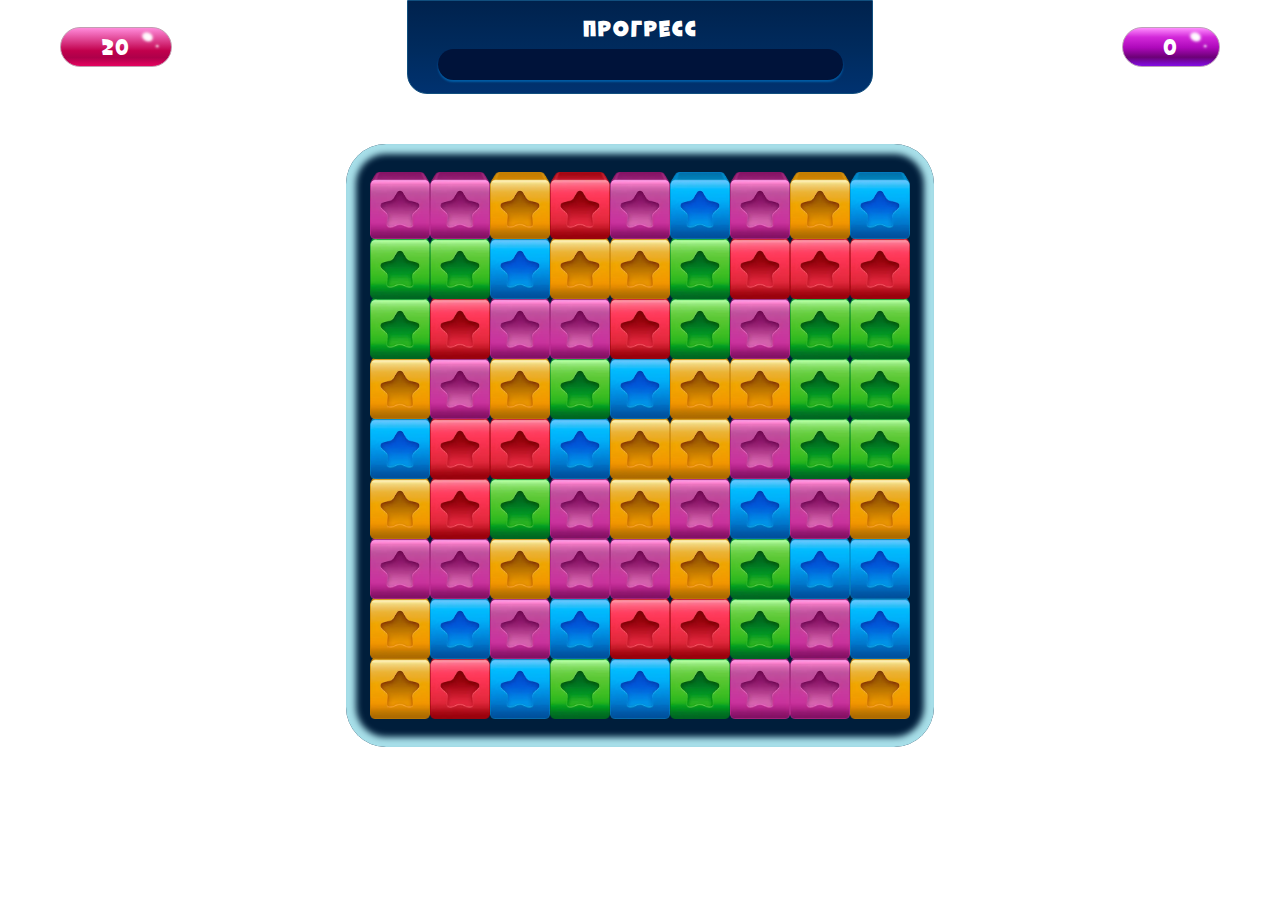
<file: index.html>
<!DOCTYPE html><html lang="ru"><head>    <meta charset="UTF-8">    <meta name="viewport" content="width=device-width, initial-scale=1.0">    <link rel="shortcut icon" href="/img/icon/icon.ico" type="image/x-icon">    <link rel="stylesheet" href="css/style.min.css">    <title>Game</title></head><body>    <section class="game">        <header class="game__header header">            <div class="header__indent container">                <div class="header__wrapper">                    <div class="header__step">                        <p class="header__step-text">0</p>                    </div>                    <div class="header__progress">                        <h1 class="header__progress-text">Прогресс</h1>                        <div class="header__progress-scale">                            <span class="header__progress-value"></span>                        </div>                    </div>                    <div class="header__score">                        <p class="header__score-text">0</p>                    </div>                </div>            </div>        </header>        <div class="game__popup popup">            <div class="popup__wrapper">                <div class="popup__header">                    <p class="popup__header-text">Время</p>                </div>                <div class="popup__inbetweener">                    <div class="popup__inbetweener-score">                        <p class="popup__inbetweener-title">очки:</p>                        <span class="popup__inbetweener-item">0</span>                    </div>                </div>            </div>        </div>        <div class="game__wrapper container">            <div class="game__inner">                <div class="game__columns">                </div>            </div>        </div>    </section>    <script src="scripts/script.min.js" defer></script></body></html>
</file>
<file: css/style.min.css>
@charset "UTF-8";*{padding:0;margin:0;border:0}*,:after,:before{-webkit-box-sizing:border-box;box-sizing:border-box}:active,:focus{outline:0}a:active,a:focus{outline:0}aside,footer,header,nav{display:block}body,html{height:100%;width:100%;font-size:100%;line-height:1;font-size:14px;-ms-text-size-adjust:100%;-moz-text-size-adjust:100%;-webkit-text-size-adjust:100%}button,input,textarea{font-family:inherit}input::-ms-clear{display:none}button{cursor:pointer}button::-moz-focus-inner{padding:0;border:0}a,a:visited{text-decoration:none}a:hover{text-decoration:none}ul li{list-style:none}img{vertical-align:top}@font-face{font-family:Marvin;font-display:swap;src:url(../fonts/Marvin.woff) format("woff"),url(../fonts/Marvin.woff2) format("woff2");font-weight:initial;font-style:initial}.header__progress-text,.header__score-text,.header__step-text{letter-spacing:2px;color:#fff;text-align:center;font-size:20px}.header__score,.header__step{padding:9px 40px;height:-webkit-min-content;height:-moz-min-content;height:min-content}.header__indent{padding:0 20px}.header__wrapper{position:relative;display:-webkit-box;display:-ms-flexbox;display:flex;-webkit-box-align:center;-ms-flex-align:center;align-items:center;-ms-flex-pack:distribute;justify-content:space-around}.header__score::before,.header__step::before{content:"";position:absolute;top:0;right:9px;width:24px;height:23px;background:url(../img/header/Layer20.png) center/contain no-repeat}.header__step{position:absolute;left:0;background:#ff8bdb;background:-webkit-gradient(linear,left top,left bottom,from(#ff8bdb),color-stop(60%,#c1004c),color-stop(78%,#ae004a),to(#e4025f));background:-o-linear-gradient(top,#ff8bdb 0,#c1004c 60%,#ae004a 78%,#e4025f 100%);background:linear-gradient(180deg,#ff8bdb 0,#c1004c 60%,#ae004a 78%,#e4025f 100%);border:1px solid #c29eb1;border-radius:20px}.header__progress{background:#00224d;background:-webkit-gradient(linear,left top,left bottom,from(#00224d),color-stop(54%,#002b5e),to(#003270));background:-o-linear-gradient(top,#00224d 0,#002b5e 54%,#003270 100%);background:linear-gradient(180deg,#00224d 0,#002b5e 54%,#003270 100%);-webkit-box-sizing:content-box;box-sizing:content-box;border:1px solid #114f7e;border-radius:0 0 20px 20px;padding:13px 7px;margin:0 auto;width:450px}.header__progress-text{line-height:30px;margin-bottom:5px}.header__progress-scale{-webkit-box-shadow:0 2px 2px #005ca4;box-shadow:0 2px 2px #005ca4;background:#00133a;padding:3px;border-radius:20px;width:90%;margin:0 auto;height:31px}.header__progress-value{display:block;background:#b2ff41;background:-webkit-gradient(linear,left top,left bottom,from(#b2ff41),color-stop(54%,#00a800),to(#00ec00));background:-o-linear-gradient(top,#b2ff41 0,#00a800 54%,#00ec00 100%);background:linear-gradient(180deg,#b2ff41 0,#00a800 54%,#00ec00 100%);border-radius:20px;width:50%;height:100%}.header__score{position:absolute;right:0;background:#ff8dfe;background:-webkit-gradient(linear,left top,left bottom,from(#ff8dfe),color-stop(24%,#d228d9),color-stop(52%,#ad08ba),color-stop(77%,#6c0176),to(#820ce5));background:-o-linear-gradient(top,#ff8dfe 0,#d228d9 24%,#ad08ba 52%,#6c0176 77%,#820ce5 100%);background:linear-gradient(180deg,#ff8dfe 0,#d228d9 24%,#ad08ba 52%,#6c0176 77%,#820ce5 100%);border-radius:20px;border:1px solid #bea0b9}body{font-family:Marvin;-webkit-user-select:none;-moz-user-select:none;-ms-user-select:none;user-select:none}.container{max-width:1200px;width:100%;margin:0 auto}.game{height:100%}.game__header{padding:0 20px}.game__wrapper{display:-webkit-box;display:-ms-flexbox;display:flex;-webkit-box-pack:center;-ms-flex-pack:center;justify-content:center}.game__columns{overflow:hidden;display:-webkit-box;display:-ms-flexbox;display:flex;padding:16px 0;border-radius:9px}.game__inner{-webkit-box-shadow:inset 0 0 6px 10px #a7dfe9;box-shadow:inset 0 0 6px 10px #a7dfe9;background:#001e3b;border-radius:40px;padding:12px 24px;margin-top:50px}.game__list{position:relative;width:60px;height:540px;display:-webkit-box;display:-ms-flexbox;display:flex;-webkit-box-orient:vertical;-webkit-box-direction:normal;-ms-flex-direction:column;flex-direction:column;-webkit-box-pack:end;-ms-flex-pack:end;justify-content:flex-end}.game__list-items{position:absolute;width:60px;height:68px}.popup{background:#000000b0;display:none;-webkit-box-align:center;-ms-flex-align:center;align-items:center;-webkit-box-pack:center;-ms-flex-pack:center;justify-content:center;position:fixed;z-index:1000;top:0;left:0;right:0;bottom:0}.popup__wrapper{margin:15px;width:100%;max-width:350px}.popup__header{background:#00d2fc;background:-webkit-gradient(linear,left top,left bottom,from(#00d2fc),color-stop(19%,#0094e8),color-stop(49%,#005199),to(#003c7a));background:-o-linear-gradient(top,#00d2fc 0,#0094e8 19%,#005199 49%,#003c7a 100%);background:linear-gradient(180deg,#00d2fc 0,#0094e8 19%,#005199 49%,#003c7a 100%);border:1px solid #3875a8;border-radius:20px 20px 0 0;display:-webkit-box;display:-ms-flexbox;display:flex;-webkit-box-align:center;-ms-flex-align:center;align-items:center;-webkit-box-pack:center;-ms-flex-pack:center;justify-content:center;max-width:210px;width:100%;height:55px;margin:0 auto}.popup__header-text{font-size:24px}.popup__header-text,.popup__inbetweener-text{color:#fff;letter-spacing:2px}.popup__inbetweener,.popup__inbetweener-value{display:-webkit-box;display:-ms-flexbox;display:flex;-webkit-box-orient:vertical;-webkit-box-direction:normal;-ms-flex-direction:column;flex-direction:column;-webkit-box-align:center;-ms-flex-align:center;align-items:center}.popup__inbetweener{width:100%;-webkit-box-shadow:inset 0 0 5px 7px #00e9ff;box-shadow:inset 0 0 5px 7px #00e9ff;border-radius:20px;background:#00539e;padding:20px 0 23px 0}.popup__inbetweener-text{font-size:35px}.popup__inbetweener-scores{display:-webkit-box;display:-ms-flexbox;display:flex;-webkit-box-align:center;-ms-flex-align:center;align-items:center;-webkit-box-orient:vertical;-webkit-box-direction:normal;-ms-flex-direction:column;flex-direction:column;-webkit-box-pack:center;-ms-flex-pack:center;justify-content:center;background:#00183b;background:-webkit-gradient(linear,left top,left bottom,from(#00183b),color-stop(54%,#002a5c),to(#003371));background:-o-linear-gradient(top,#00183b 0,#002a5c 54%,#003371 100%);background:linear-gradient(180deg,#00183b 0,#002a5c 54%,#003371 100%);-webkit-box-shadow:0 0 3px 0 #0089ff;box-shadow:0 0 3px 0 #0089ff;border-radius:20px;width:80%;padding:13px 0}.popup__inbetweener-title{font-size:27px;color:#fff;margin-bottom:6px}.popup__inbetweener-item{font-size:44px;color:#fff}
</file>
